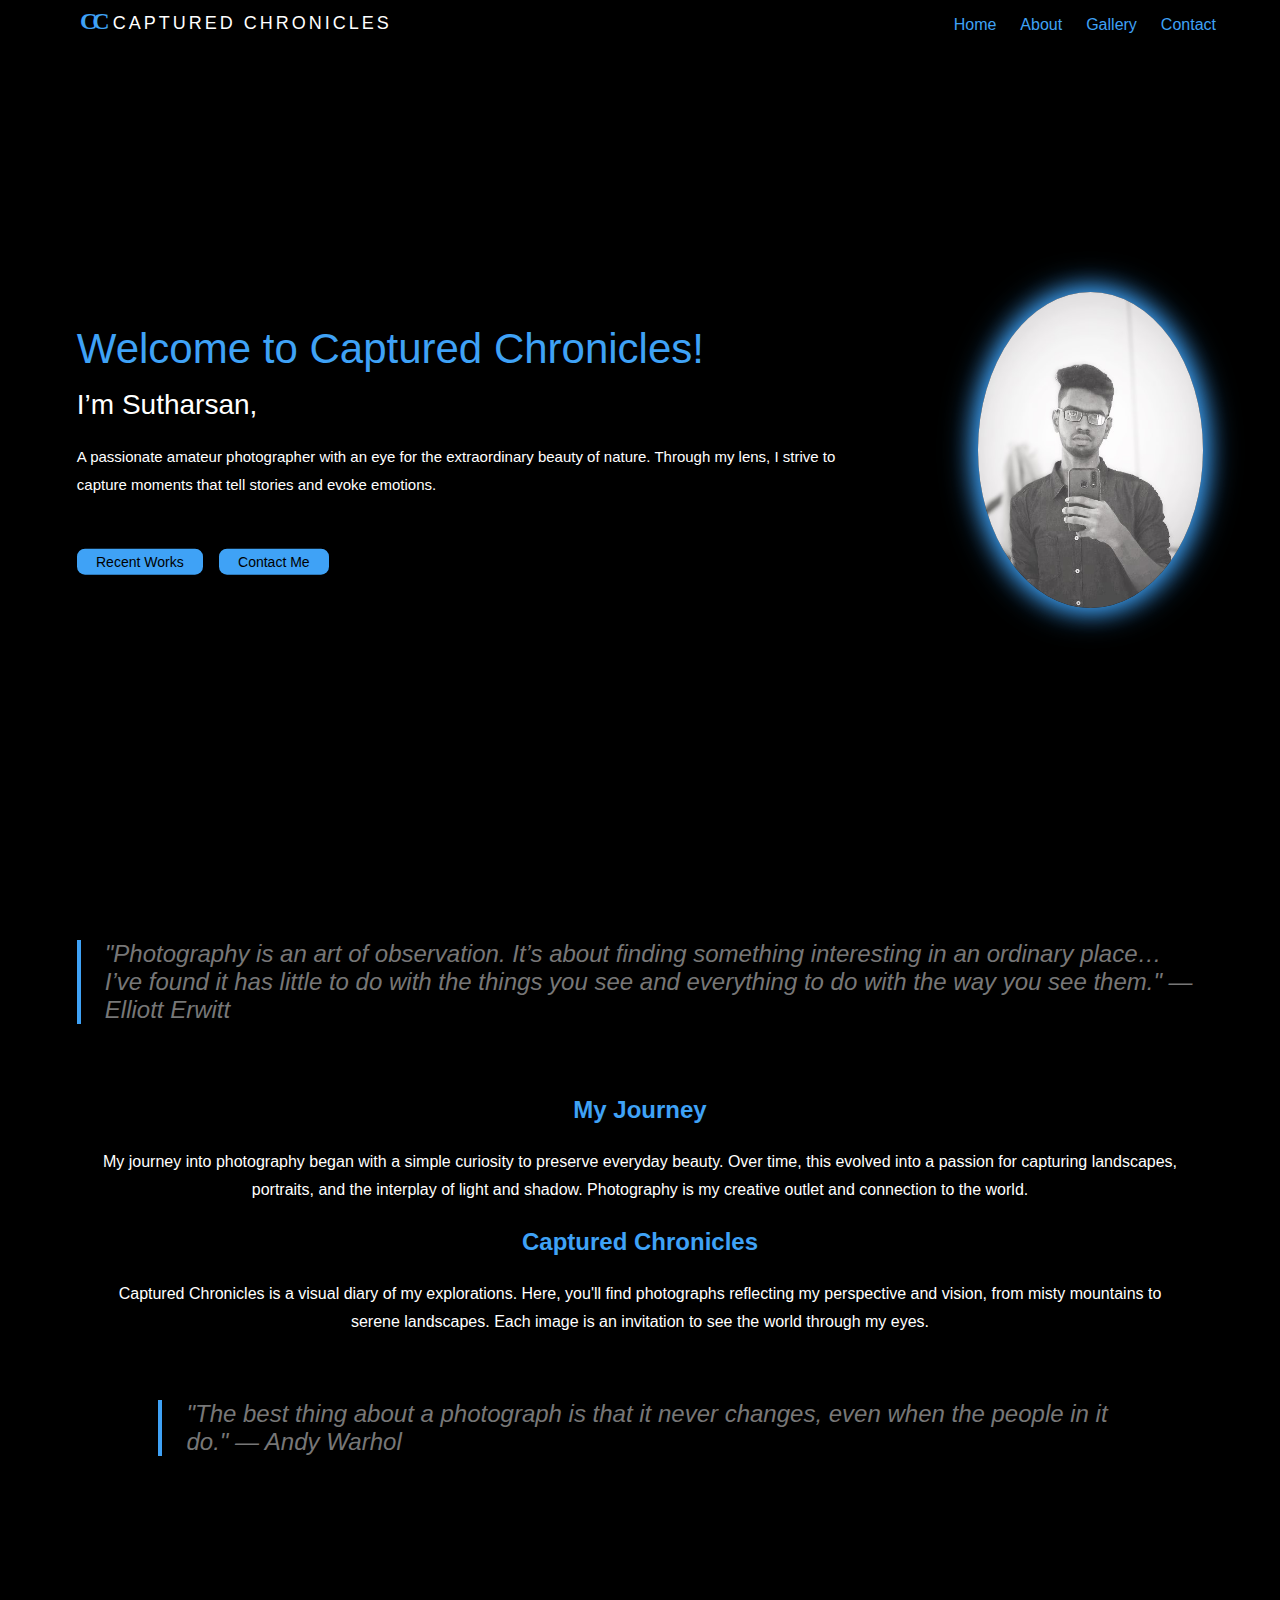
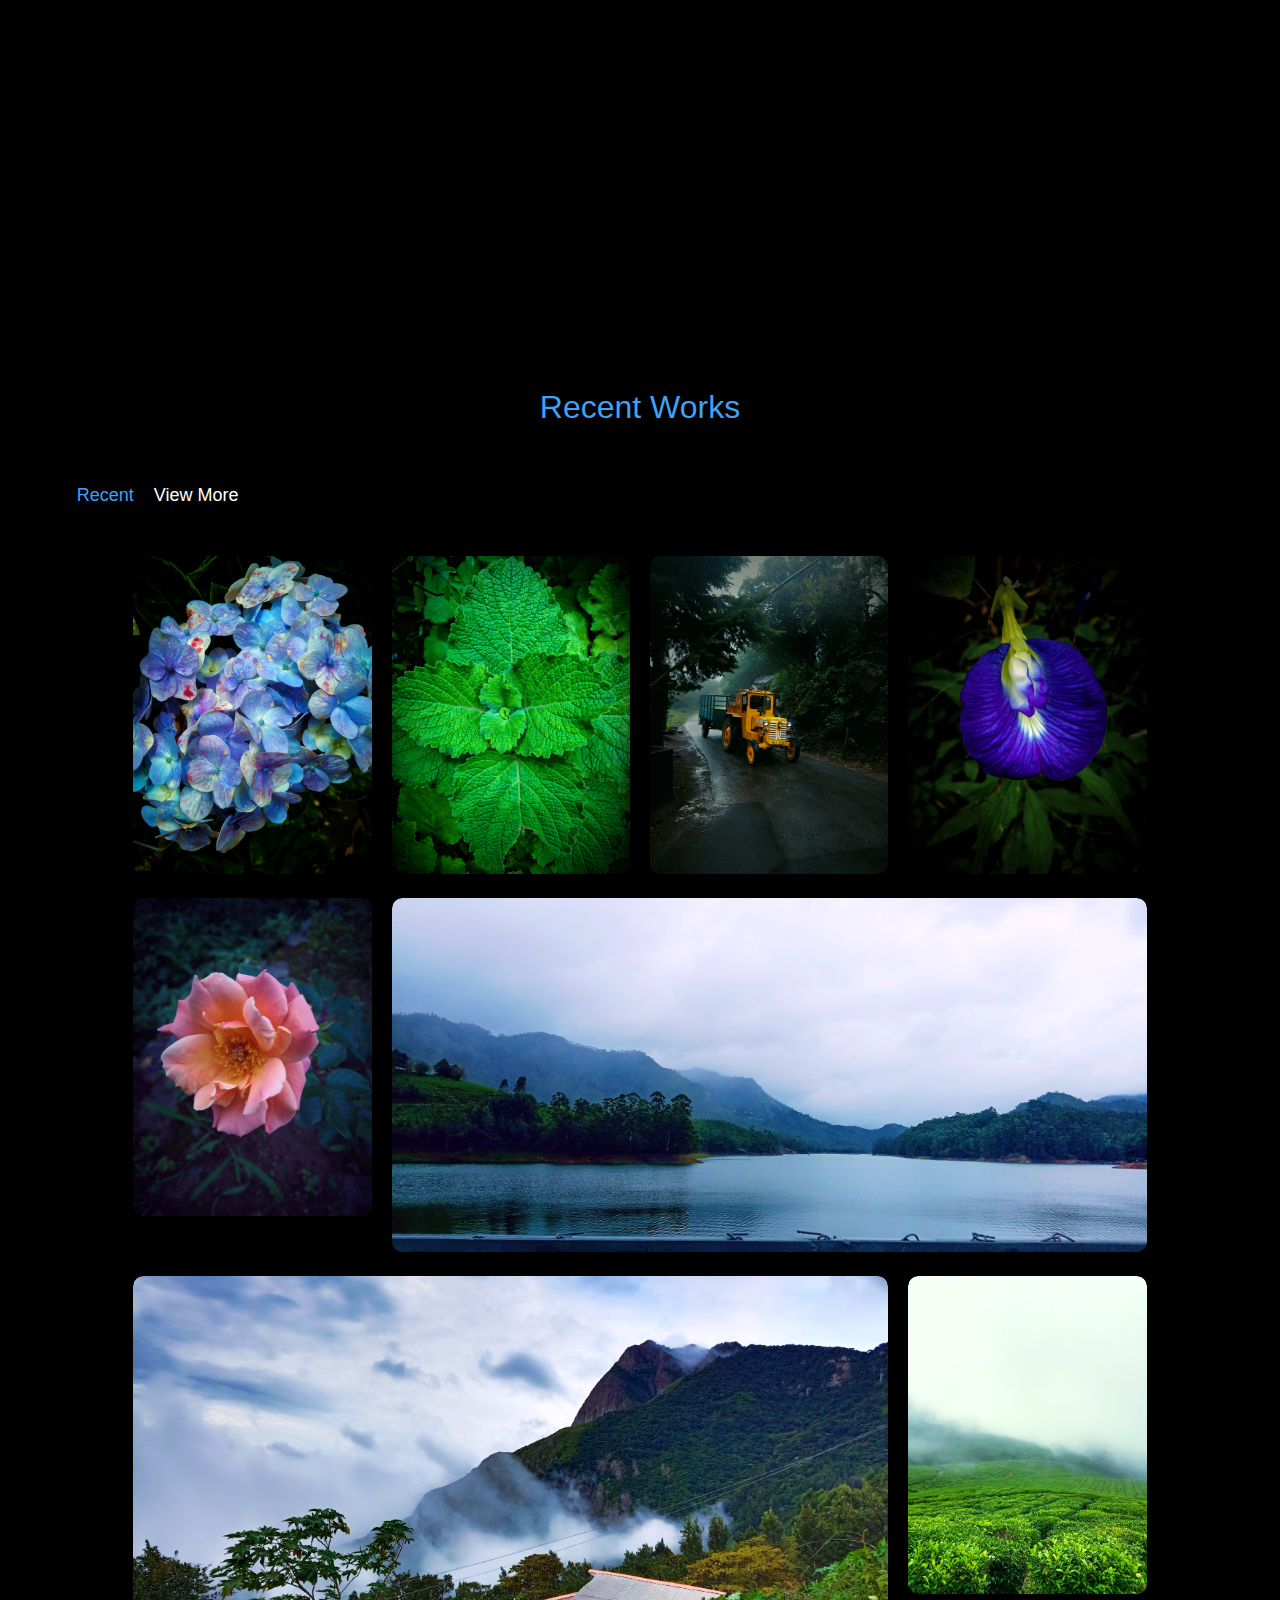
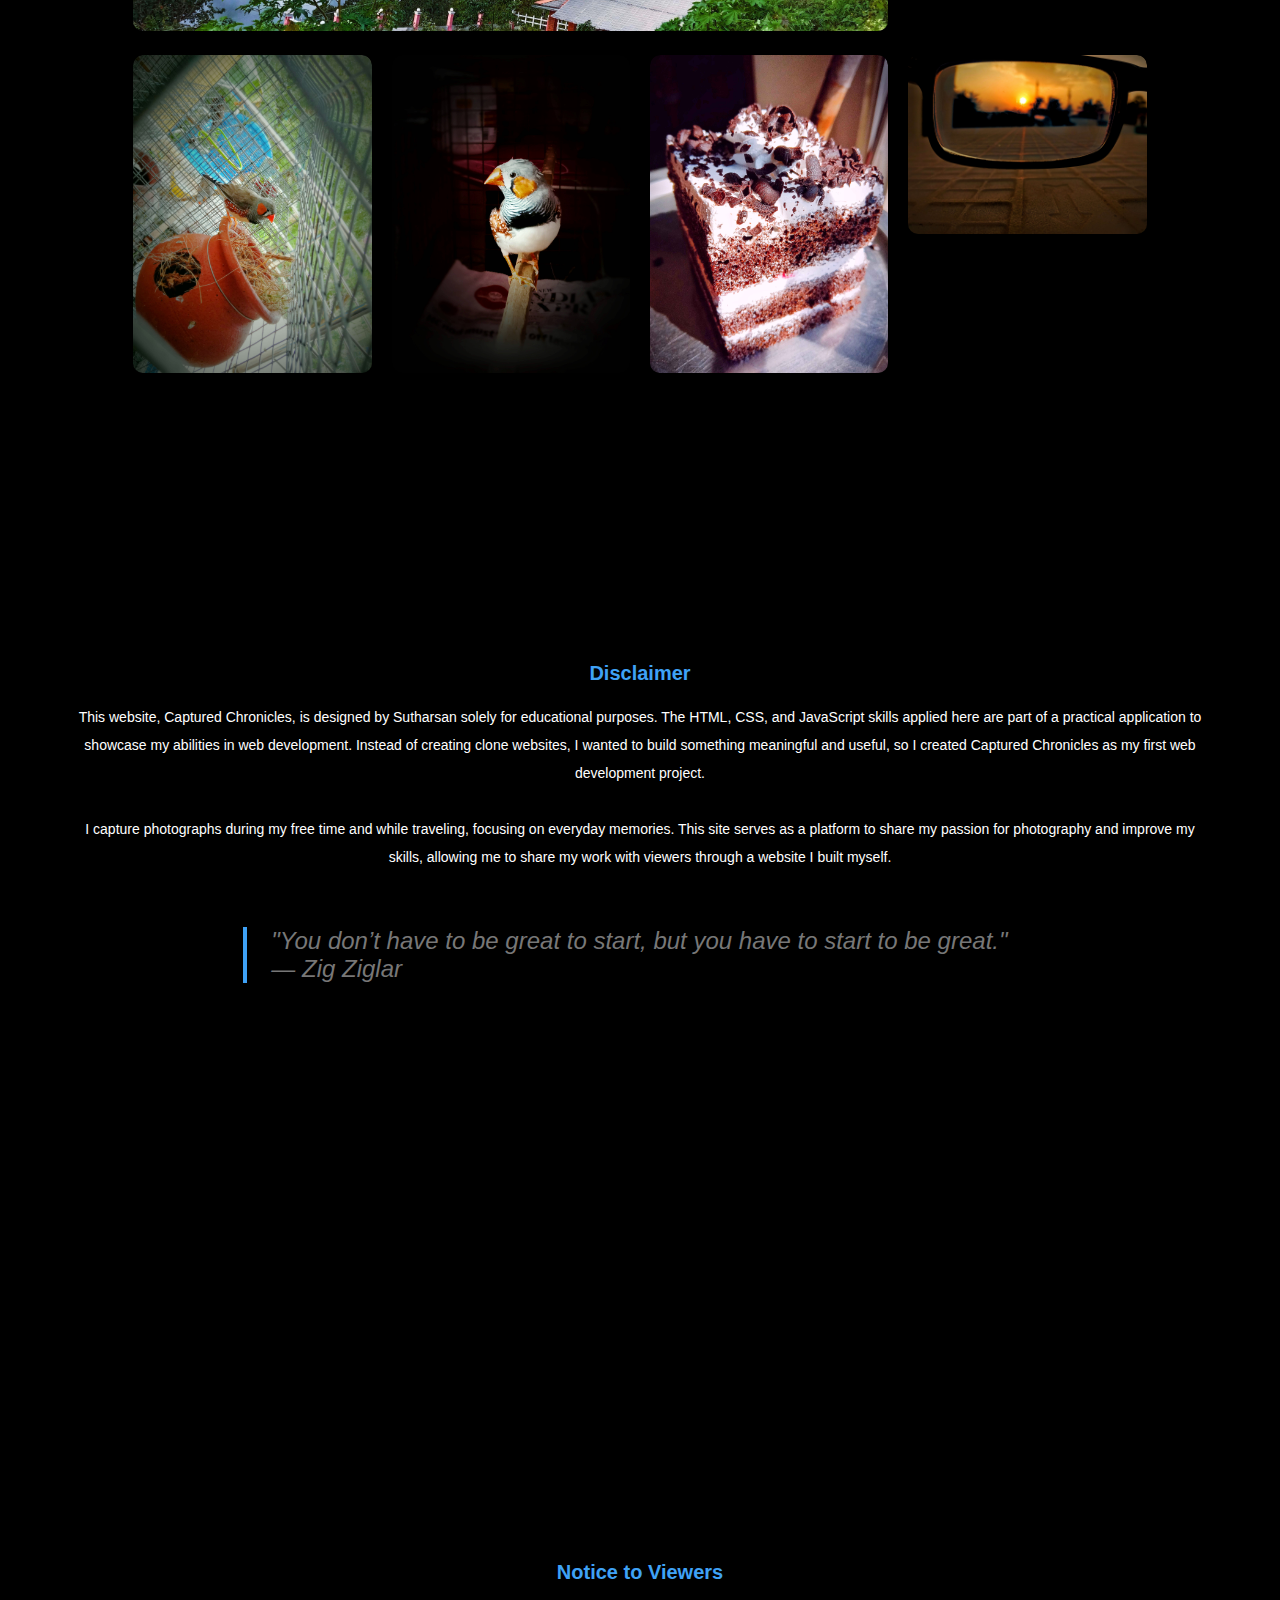
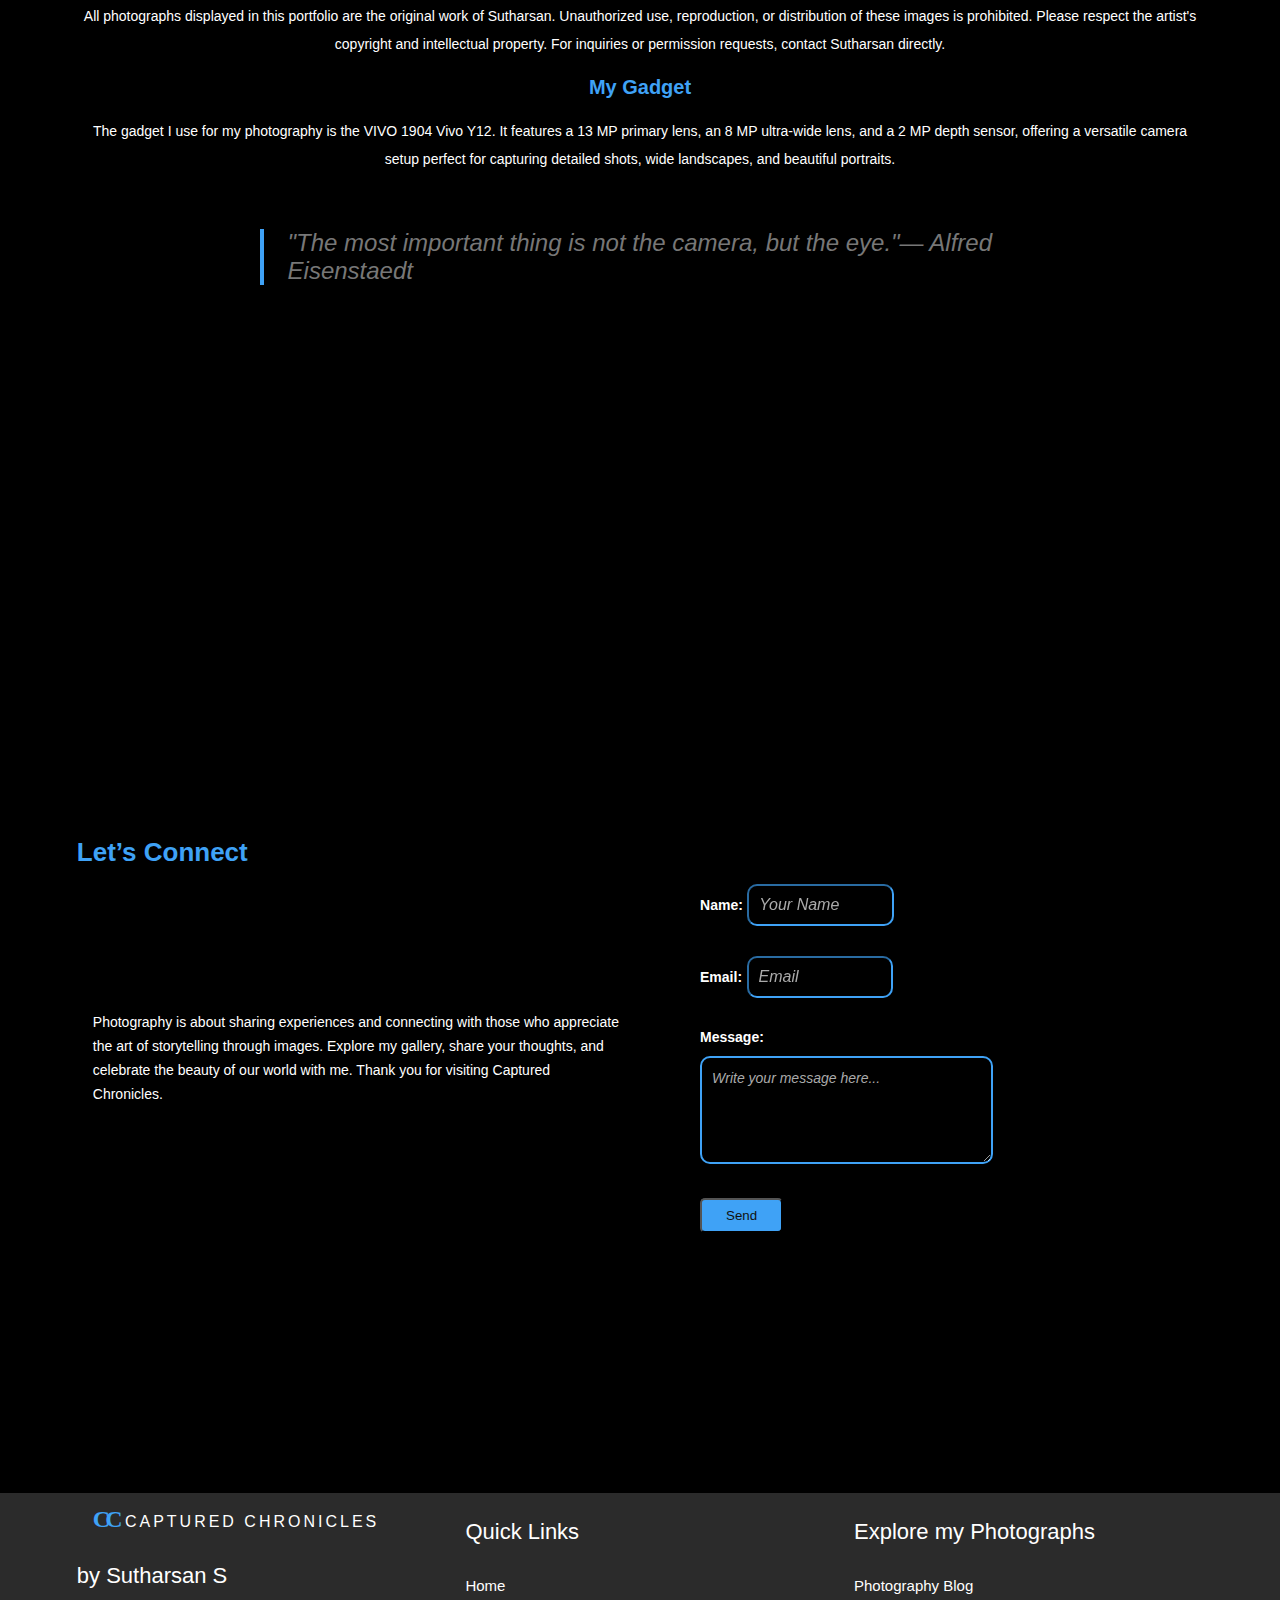
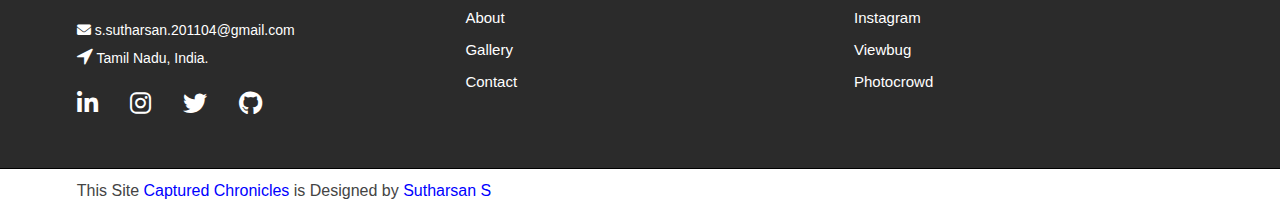
<file: index.html>
<!DOCTYPE html>
<html lang="en">
<head>
    <meta charset="UTF-8">
    <meta http-equiv="X-UA-Compatible" content="IE=edge">
    <meta name="viewport" content="width=device-width, initial-scale=1.0">
    <meta name="description" content="Captured Chronicles - Photography by Sutharsan">
    <meta name="keywords" content="Photography, Captured Chronicles, Architecture Photography, Conceptual Photography, Nature Photography, Landscape Photography, Photography Portfolio, Photographs, Photographer">
    <meta name="author" content="Sutharsan S">
    <title>Captured Chronicles</title>
    <link rel="stylesheet" href="styles.css">
    <link rel="stylesheet" href="https://cdnjs.cloudflare.com/ajax/libs/font-awesome/4.7.0/css/font-awesome.min.css">
    <link rel="icon" href="images/Logo.png" type="image/png" sizes="32x32">
</head>
<body>
    <div class="navbar">
        <div class="container">
            <div class="logo">
                <a href="https://www.instagram.com/captured_chronicles20/" target="_blank"><strong>CC</strong> Captured Chronicles</a>
            </div>
            <div class="menu-icon" id="menu-icon">
                <i class="fas fa-bars"></i>
            </div>
            <ul id="nav-links">
                <li><a href="#" class="active">Home</a></li>
                <li><a href="#description">About</a></li>
                <li><a href="gallery.html">Gallery</a></li>
                <li><a href="#contact">Contact</a></li>
            </ul>
        </div>
    </div>
    <div class="header">
        <div class="container">
            <div class="box">
                <h2>Welcome to Captured Chronicles!</h2>
            </div>
            <div class="about-image">
                <div class="image">
                    <img src="./images/profiel ln.jpg" alt="Sutharsan" srcset="">
                </div>
            </div>
            <div class="box">
                <h3>Welcome to Captured Chronicles!</h3>
                <div class="logo">
                    <h4> I’m Sutharsan,</h4>
                </div>
                <p>
                    A passionate amateur photographer with an eye for the extraordinary beauty of nature. 
                    Through my lens, I strive to capture moments that tell stories and evoke emotions.
                </p><br>
                <div class="btns">
                    <a href="#works" class="btn">Recent Works</a>
                    <a href="#contact" class="btn">Contact Me</a>
                </div>               
            </div>
        </div>
    </div>
    <div class="quotes" id="quotes">
        <div class="box">
            <blockquote>
                "Photography is an art of observation. 
                It’s about finding something interesting in an ordinary place… 
                I’ve found it has little to do with the things you see and everything to do with the way you see them."
                 — Elliott Erwitt
            </blockquote>
        </div>
    </div>
    <section id="description" class="description">
        <div class="container">
            <div class="box">
                <div class="title">
                    <h2>My Journey</h2>
                </div>
                <div class="details">
                    <p>
                        My journey into photography began with a simple curiosity to preserve everyday beauty. 
                        Over time, this evolved into a passion for capturing landscapes, portraits, and the interplay of light and shadow. 
                        Photography is my creative outlet and connection to the world.
                    </p>
                </div>
                <div class="title">
                    <h2>
                        Captured Chronicles
                    </h2>
                </div>
                <div class="details">
                    <p>
                        Captured Chronicles is a visual diary of my explorations. 
                        Here, you'll find photographs reflecting my perspective and vision, from misty mountains to serene landscapes. 
                        Each image is an invitation to see the world through my eyes.
                    </p>
                </div>
                <div class="quotes" id="quotes">
                    <div class="box">
                        <blockquote>
                            "The best thing about a photograph is that it never changes, even when the people in it do." — Andy Warhol
                        </blockquote>
                    </div>
                </div>
            </div>
        </div>
    </section>
    <section class="works bg-dark bg-black" id="works">
        <div class="heading">
            <h1>Recent Works</h1>
        </div>
        <div class="container">
            <ul>
                <li class="active">Recent</li>
                <li><a href="gallery.html"> View More</a></li>
            </ul>
        </div>
        <div class="container">
            <div class="grid-wrapper">
                <div class="image-sqr" id="pic" data-title="Hydrangea's Palette">
                    <img src="./works/square1.jpg" alt="">
                </div>
                <div class="image-sqr" id="pic" data-title="Nature's Symmetry">
                    <img src="./works/square2.jpg" alt="Nature's Symmetry">
                </div>
                <div class="image-sqr" id="pic" data-title="Tractor in The Misty Road">
                    <img src="./works/square3.jpg" alt="Tractor in The Misty Road">
                </div>
                <div class="image-sqr"id="pic" data-title="Blossoming Beauty">
                    <img src="./works/square4.jpg" alt="Flower Power">
                </div>
                <div class="image-sqr" id="pic"  data-title="Eternal Elegance: The Rose's Embrace">
                    <img src="./works/square6.jpg" alt="Eternal Elegance: The Rose's Embrace">
                </div>
                <div class="image-wide" id="pic" data-title="Serene Lake View">
                    <img src="./works/wide1.jpg" alt="Serene Lake View">
                </div>
                <div class="image-wide" id="pic" data-title="Fog Fog-Kissed Mountains">
                    <img src="./works/wide2.jpg" alt="Fog Fog-Kissed Mountain">
                </div>
                <div class="image-sqr" id="pic" data-title="Misty Morning">
                    <img src="./works/square8.jpg" alt="Misty Morning">
                </div>
                <div class="image-sqr" id="pic" data-title="Guardian of the Nest">
                    <img src="./works/square7.jpg" alt="Guardian of the Nest">
                </div>
                <div class="image-sqr" id="pic" data-title="Silent Watcher">
                    <img src="./works/square5.jpg" alt="Silent Watcher">
                </div>
                <div class="image-sqr"id="pic" data-title="Chocolate Bliss">
                    <img src="./works/square9.jpg" alt="Chocolate Bliss">
                </div>
                <div class="image-sqr" id="pic" data-title="Framed Sunset">
                    <img src="./works/square10.jpg" alt="Framed Sunset">
                </div>
            </div>
        </div>
    </section>
    
    <section>
        <div class="disclaimer">
            <div class="container">
                <h2>
                    Disclaimer
                </h2><br>
                <p>
                    This website, Captured Chronicles, is designed by Sutharsan solely for educational purposes. 
                    The HTML, CSS, and JavaScript skills applied here are part of a practical application to showcase my abilities in web development. 
                    Instead of creating clone websites, I wanted to build something meaningful and useful, 
                    so I created Captured Chronicles as my first web development project.<br><br>
                    I capture photographs during my free time and while traveling, focusing on everyday memories. 
                    This site serves as a platform to share my passion for photography and improve my skills, 
                    allowing me to share my work with viewers through a website I built myself.
                </p>
            </div>
            <div class="quotes" id="quotes">
                <div class="box">
                    <blockquote>
                        "You don’t have to be great to start, but you have to start to be great." — Zig Ziglar
                    </blockquote>
                </div>
            </div>
        </div>
    </section>
    <section>
        <div class="camera">
            <div class="container">
                <h2>
                    Notice to Viewers
                </h2><br>
                <p>
                    All photographs displayed in this portfolio are the original work of Sutharsan. 
                    Unauthorized use, reproduction, or distribution of these images is prohibited. 
                    Please respect the artist's copyright and intellectual property. 
                    For inquiries or permission requests, contact Sutharsan directly.
                </p><br>
                <h2>
                    My Gadget
                </h2><br>
                <p>
                    The gadget I use for my photography is the VIVO 1904 Vivo Y12. 
                    It features a 13 MP primary lens, an 8 MP ultra-wide lens, and a 2 MP depth sensor, 
                    offering a versatile camera setup perfect for capturing detailed shots, wide landscapes, and beautiful portraits.
                </p>
            </div>
            <div class="quotes" id="quotes">
                <div class="box">
                    <blockquote>
                        "The most important thing is not the camera, but the eye."— Alfred Eisenstaedt
                    </blockquote>
                </div>
            </div>
        </div>
    </section>
    <section id="contact" class="contact">
        <h2>Let’s Connect</h2>
        <div class="container">
            <div class="box">
                <p>Photography is about sharing experiences and connecting with those who appreciate the art of storytelling through images.
                     Explore my gallery, share your thoughts, and celebrate the beauty of our world with me. 
                     Thank you for visiting Captured Chronicles.
                </p>
            </div>
            <form action="mailto:s.sutharsan.201104@gmail.com" method="post" enctype="text/plain">
                <div class="form-group">
                    <div>
                        <label for="name">Name:</label>
                        <input type="text" id="name" name="name" required placeholder="Your Name">
                    </div>
                    <div>
                        <label for="email">Email:</label>
                        <input type="email" id="email" name="email" required placeholder="Email">
                    </div>
                    <div class="Message">
                        <label for="message">Message:</label>
                        <textarea id="message" name="message" rows="4" cols="33" placeholder="Write your message here..."></textarea>
                    </div>
                    <div class="send-button">
                        <button type="submit">Send</button>
                    </div>
                </div>
            </form>
        </div>
    </section>
    
    <footer>
        <div class="main-footer">
            <div class="container">
                <div class="box">
                    <div class="logo">
                        <a href="https://www.instagram.com/captured_chronicles20/" target="_blank"><strong>CC</strong> Captured Chronicles</a>
                    </div>
                    <div class="text" id="contactme">
                        <h3>by Sutharsan S</h3><br>
                        <p><i class="fas fa-envelope"></i> s.sutharsan.201104@gmail.com</p>
                        <div class="location"> 
                            <p><i class="fa fa-location-arrow" aria-hidden="true" style='font-size:20px'></i> Tamil Nadu, India.</p>
                        </div>
                        <div class="social-icons">
                            <a href="https://www.linkedin.com/in/ssutharsan20/" target="_blank"><i class="fab fa-linkedin" style='font-size:24px'></i></a><br>
                            <a href="https://www.instagram.com/s.sutharsan.20" target="_blank"><i class="fab fa-instagram" style='font-size:24px'></i></a><br>
                            <a href="https://www.twitter.com/engg_techie" target="_blank"><i class="fab fa-twitter" style='font-size:24px'></i></a><br>
                            <a href="https://www.github.com/s-sutharsan-20" target="_blank"><i class="fab fa-github" style='font-size:24px'></i></a>
                        </div>
                    </div>
                </div>
                <div class="box">
                    <h3>Quick Links</h3>
                    <ul>                        
                        <li><a href="#" class="active">Home</a></li>
                        <li><a href="#description">About</a></li>
                        <li><a href="gallery.html">Gallery</a></li>
                        <li><a href="#contact">Contact</a></li>
                    </ul>
                </div>
                <div class="box">
                    <h3>Explore my Photographs</h3>
                    <ul>
                        <li><a href="https://pixelpioneersuthar.blogspot.com/"target="_blank">Photography Blog</a></li>
                        <li><a href="https://www.instagram.com/captured_chronicles20/"target="_blank">Instagram</a></li>
                        <li><a href="https://www.viewbug.com/member/CapturedChronicles"target="_blank">Viewbug</a></li>
                        <li><a href="https://www.photocrowd.com/photographer-community/466132/"target="_blank">Photocrowd</a></li>
                    </ul>
                </div>
            </div>
        </div>
    </footer>
    <div class="copyrights">
        <div class="box">
            <p>
                This Site <a href="#">Captured Chronicles</a> is Designed by <a href="https://s-sutharsan-20.github.io/sutharsan.github.io/" target="_blank">Sutharsan S</a>
            </p>
        </div>
    </div>
    <button id="scroll-to-top" class="scroll-to-top">
        &uarr;
    </button>
    <script>
        window.alert("Notice to Viewers: All photographs displayed on this website are the original work of Sutharsan. Unauthorized use, reproduction, or distribution of these images is prohibited. Please respect the artist's copyright and intellectual property.")
        document.addEventListener('DOMContentLoaded', function() {
            const menuIcon = document.getElementById('menu-icon');
            const navLinks = document.getElementById('nav-links');

            menuIcon.addEventListener('click', function() {
                navLinks.classList.toggle('show');
            });
        });
        document.getElementById('menu-icon').addEventListener('click', function() {
            var navLinks = document.getElementById('nav-links');
            navLinks.classList.toggle('active');
        });
        window.addEventListener('scroll', function() {
            var scrollToTopButton = document.getElementById('scroll-to-top');
            if (document.body.scrollTop > 100 || document.documentElement.scrollTop > 100) {
                scrollToTopButton.style.opacity = '1';
            } else {
                scrollToTopButton.style.opacity = '0';
            }
        });
        document.getElementById('scroll-to-top').addEventListener('click', function() {
            window.scrollTo({
                top: 0,
                behavior: 'smooth'
            });
        });
        document.addEventListener('contextmenu', event => event.preventDefault());
    </script>
</body>
</html>
</file>
<file: styles.css>
@import url('https://cdnjs.cloudflare.com/ajax/libs/font-awesome/6.0.0-beta3/css/all.min.css');
* {
    padding: 0;
    margin: 0;
    box-sizing: border-box;
    font-family: Verdana, Geneva, Tahoma, sans-serif;
    text-decoration: none;
}
html{
    scroll-behavior: smooth;
    transition: all 1s ease-in-out;
}

body {
    position: relative;
    background-color: black;
}

h1 {
    font-size: 32px;
    font-weight: 500;
    line-height: 55px;
}

h3 {
    font-size: 28px;
    font-weight: 500;
    line-height: 45px;
}

h4 {
    color: #fff;
    font-size: 22px;
    font-weight: 400;
    line-height: 35px;
}

p {
    font-size: 16px;
    line-height: 28px;
    font-weight: 400;
}

.navbar {
    position: absolute;
    top: 0;
    right: 0;
    left: 0;
    z-index: 1000;
    background-attachment: fixed;
    position: fixed;
    background-color: #000;
    align-items: center;
    text-align: center;
    padding-top: 3px;
    padding-bottom: 3px;
    
}

.navbar .container {
    padding: 0.5rem 5%;
    display: flex;
    justify-content: space-between;
    flex-wrap: wrap;
    align-items: center;
    text-align: center;
    padding-bottom: 0.3rem;
}
.menu-icon {
    display: none; 
    cursor: pointer;
    color: #fff; 
    font-size: 18px;
    transition: color 0.3s ease-in-out;
}
.menu-icon p{
    display: flex;
    flex-direction: column;
    align-items: center;
    align-self: center;
}
.menu-icon:hover {
    color: #f4f4f4; 
}
.logo {
    height: 28px;
    overflow: hidden;
}

.logo a {
    padding-inline-start: 1rem;
    padding-top: 1rem;
    font-family: 'Segoe UI', Tahoma, Geneva, Verdana, sans-serif;
    font-size: 18px;
    font-weight: 500;
    color: white;
    text-transform: uppercase;
    letter-spacing: 3px;
    text-align: center;
}

.logo a strong {
    font-family: 'Jost', 'sans-serif';
    font-size: 24px;
    line-height: 20px;
    font-weight: 600;
    color: #3FA2F6;
    text-transform: uppercase;
    letter-spacing: -5px;
    text-align: center;
}

.navbar ul {
    display: flex;
    gap: 1.5rem;
    color: #fff;
    flex-direction: row;
    list-style: none;
}

.navbar ul a {
    font-size: 16px;
    font-weight: 200;
    color: #3FA2F6;
    text-transform: capitalize;
}

.navbar ul a:hover {
    color: #fff;
    transition: 0.3s;
}


.header {
    background-color: black;
    height: 100vh;
    width: 100%;
    background-position: center;
    background-repeat: no-repeat;
    background-size: cover;
    position: relative;
}


.header .container {
    padding: 1rem 6%;
    display: flex;
    flex-direction: column; 
    justify-content: center; 
    align-items: center; 
    height: 100%;
}

.header .box {
    position: absolute;
    top: 50%;
    left: 6%;
    transform: translateY(-50%);
    max-width: 90%;
    display: flex;
    flex-direction: column;
    gap: 1rem;
}
.header .box p{
    max-width: translateX(-60%);
    display: flex;
    flex-direction: column;
    max-width: 70%;
    gap: 2rem;
    text-align: left;
}
.header .logo {
    height: 40px;
    overflow: hidden;
}

.header .logo a {
    font-family: 'Segoe UI', Tahoma, Geneva, Verdana, sans-serif;
    font-size: 24px;
    font-weight: 400;
    color: white;
    text-transform: capitalize;
    letter-spacing: 3px;
}

.header .about-image {
    display: inline-block;
    width: 20%;
    min-width: 200px;
    overflow: hidden;
    border-radius: 60%;
    box-shadow: 0 0 25px #3FA2F6, 0 0 35px #3FA2F6;
    align-self: self-end;
}

.header .about-image .image img {
    width: 100%;
    height: auto;
    display: block;
}
.header .box h1 {
    color: #fff;
}
.header .box h4 {
    color: #fff;
    font-size: 28px;
}
.header .box h3 {
    font-size: 42px;
    color:  #3FA2F6;
}
.header .box h2 {
    color: #3FA2F6;
    visibility: hidden;
}
.header .box p {
    color: #fff;
    font-size: 15px;
}

.header .btns {
    display: flex;
    gap: 1rem;
    justify-content: left;
}
.header .btn {
    padding: 0.3rem 1.2rem;
    border-radius: 8px;
    color: #000;
    font-size: 14px;
    background: #3FA2F6;
    font-weight: 500;
    transition: all 0.3s ease-in-out;
}
.header .btn:hover {
    color: #3FA2F6;
    background: none;
    border: 1px solid #3FA2F6;
}

section {
    min-height: 100vh;
    display: flex;
    flex-direction: column;
    justify-content: center;
}

.description .container {
    padding: 1rem 6%;
    width: 100%;
    display: flex;
    justify-content: space-between;
    background-color: #000;
    height: 100vh;
    width: 100%;
    background-position: center;
    background-repeat: no-repeat;
    background-size: cover;
    position: absolute;
}

.description .container .box {
    width: 100%;
    min-width: 300px;
    overflow: hidden;
    display: flex;
    flex-direction: column;
    gap: 1rem;
}

.description .container .box .text {
    display: flex;
    position: absolute;
    flex-direction: row;
    gap: 10px;
    padding-left: 1rem;
    border-left: 1px solid #000;
    align-items: center;
    color: #000;
    text-align: justify;
}
.description .container .box .title{
    text-align: center;
    color: #3FA2F6;
}
.description .container .box .details{
    position: relative;
    padding-top: -50px;
    text-align: center;
    color: #fff;
    margin-bottom: 0.5rem;
    border-radius: 15px;
    padding: auto;
}
.description {
    background: #111;
}

.description .container {
    display: flex;
    flex-wrap: wrap;
    flex-direction: row;
    justify-content: center;
}

.description .box {
    flex: 1 1 500px;
    padding: 1rem;
    flex-direction: row;
}

.description .title{
    font-size: 16px;
    color: #3FA2F6;
    margin-bottom: 0.5rem;
}


.description .details {
    font-size: 14px;
    color: #fff;
    line-height: 28px;
    font-weight: 400;
}
.disclaimer{
    background-color: #000;
    min-height: 100vh;
    display: flex;
    flex-direction: column;
    justify-content: center;
    align-items: center;
    padding: 1rem 6%;
    width: 100%;
    gap: 1rem;
}
.disclaimer h2{
    font-size: 20px;
    text-align: center;
    color: #3FA2F6;
    justify-self: center;
}
.disclaimer p{
    font-size: 14px;
    color: #fff;
    line-height: 28px;
    font-weight: 400;
    text-align: center;
}
.camera{
    background-color: #000;
    min-height: 100vh;
    display: flex;
    flex-direction: column;
    justify-content: center;
    align-items: center;
    padding: 1rem 6%;
    width: 100%;
    gap: 1rem;
}
.camera h2{
    font-size: 20px;
    text-align: center;
    color: #3FA2F6;
    justify-self: center;
}
.camera p{
    font-size: 14px;
    color: #fff;
    line-height: 28px;
    font-weight: 400;
    text-align: center;
}
.quotes {
    background-color: #000;
}
.quotes .box{
    padding: 1rem 6%;
    width: 100%;
    display: flex;
    justify-content: space-between;
}
.bg-dark {
    background-color: #2b2b2b;
}

.bg-black {
    background-color: #000;
}
.works .heading{
    color: #3FA2F6;
    padding: 1rem 6%;
    text-align: center;
}
.works ul {
    list-style: none;
    display: flex;
    justify-content: flex-start;
    flex-wrap: wrap;
    align-items: center;
    padding: 1rem 0rem;
    gap: 1rem;
}

.works ul li {
    font-size: 18px;
    font-weight: 400;
    line-height: 25px;
    color: #b2b2b2;
    text-transform: capitalize;
    cursor: pointer;
    transition: 0.3s ease-in-out;
}
.works ul li a{
    font-size: 18px;
    font-weight: 400;
    line-height: 25px;
    padding: 10px 4px;
    color: #fff;
    text-transform: capitalize;
    cursor: pointer;
    transition: 0.3s ease-in-out;
}
.works ul li.active{
    color: #3FA2F6;
}
.works ul li:hover {
    color: #3FA2F6;
}
.works ul li a:hover{
    color: #3FA2F6;
}

.works .container {
    padding: 1rem 6%;
    display: flex;
    flex-direction: column;
    gap: 2rem;
}

.image-sqr {
    grid-column: span 1.5;
    grid-row: span 1.5;
}

.image-wide {
    grid-column: span 3;
    grid-row: span 1.5;
}
 
.grid-wrapper {
    width: 90%;
    margin: auto;
    display: grid;
    grid-template-columns: repeat(4, 1fr);
    grid-gap: 20px;
}

#pic {
    position: relative;
    border-radius: 10px;
    cursor: pointer;
    overflow: hidden;
}

#pic img {
    width: 100%;
    height: fit-content;
    object-fit: cover; 
    transition: .5s;
    border-radius: 10px;
}

#pic::before {
    content: attr(data-title);
    position: absolute;
    top: 50%;
    left: 50%;
    transform: translate(-50%, -50%);
    color: white;
    font-size: 14px;
    font-weight: bold;
    text-align: center;
    opacity: 0;
    transition: .3s;
    transition-delay: .2s;
    z-index: 1;
}

#pic::after {
    content: "Captured Chronicles";
    position: absolute;
    width: 100%;
    bottom: 0;
    left: 0;
    height: 0;
    color: #fff;
    font-size: 8px;
    text-align: center;
    background-color: rgba(0, 0, 0, .4);
    transition: .3s;
}

#pic:hover::after {
    height: 100%;
}

#pic:hover::before {
    opacity: 1;
}

.grid-wrapper #pic.active {
    display: block;
}


.contact {
    background: #000;
    padding: 5rem 6%;
}

.contact .container {
    display: flex;
    align-items: center;
    flex-direction: row;
}

.contact .box {
    max-width:50%;
    padding: 1rem;
    justify-content: left;
    align-items: center;
}
.contact h2 {
    font-size: 26px;
    color: #3FA2F6;
    text-align: left;
}

.contact .box p {
    font-size: 14px;
    color: #fff;
    line-height: 24px;
    font-weight: 400;
    text-align: left;
}
.form {
    display: flex;
    flex-direction: column;
    gap: 10px;
    max-width: 100%;
    display: inline-flex;
    background-color: #000;
}
.form label {
    font-size: 14px;
    font-weight: bold;
}
.form-group {
    display: flex;
    margin-left: 10%;
    flex-direction: column;
    gap: 30px;
    background-color: #000;
    padding: 1rem 6%;
}

.form-group label {
    font-size: 14px;
    font-weight: bold;
    color: #fff;
}
input{
    width: 50%;
    padding: 10px;
    border-color: #3FA2F6;
    border-radius: 10px;
    background-color: rgba(0, 0, 0, 0.8);
    backdrop-filter: blur(5px);
    color: #3fa2f0;
    font-size: 16px;
}

button {
    display: flex;
    gap: 1rem;
    justify-content: center;
}
button {
    padding: 0.5rem 1.5rem;
    border-radius: 5px;
    color: #111;
    background: #3FA2F6;
    font-weight: 500;
    transition: all 0.3s ease-in-out;
}
button:hover {
    color: #3FA2F6;
    background: none;
    border: 1px solid #3FA2F6;
}
input::placeholder{
    color: #aaa;
    font-style: italic; 
}
textarea {
    width: 100%;
    max-width: 1000px;
    padding: 10px;
    margin-top: 10px;
    font-size: 14px;
    line-height: 1.5;
    border-radius: 10px;
    border: 2px solid #3FA2F6;
    background-color: #000  ; 
    color: #3FA2F6; 
    resize: vertical; 
    box-shadow: 2px 2px 10px rgba(0, 0, 0, 0.1);
    transition: border 0.3s ease, background-color 0.3s ease;
}

textarea:focus {
    background-color: rgba(0, 0, 0, 0.8);
    backdrop-filter: blur(5px); 
    border-color: #fff ; 
    box-shadow: 0 0 10px rgba(0, 121, 107, 0.5); 
}

textarea::placeholder {
    color: #aaa;
    font-style: italic; 
}

blockquote {
    border-left: 4px solid #3FA2F6;
    margin: 1em 0;
    padding-left: 1em;
    font-style: italic;
    color: #777;
    font-size: 24px;
}
.quotes .container{
    align-items: center;
    background: #000;
    padding: 5rem 6%;
}
.quotes .container .disclaimer p{
    font-size: 14px;
    gap: 0.5rem;
    color: #fff;
    text-align: center;
    align-items: center;
}
.quotes .container .disclaimer h2{
    font-size: 28px;
    color: #3FA2F6;
    margin-bottom: 1rem;
    text-align: center;
}
.main-footer .container{
    display: flex;
    justify-content: space-between;
    flex-direction: row;
    flex-wrap: wrap;
}
.main-footer .container .logo a{
    font-size: 16px;
}
.main-footer .container .box{
    width: 40%;
    min-width: 200px;
    display: flex;
    flex-direction: column;
    gap: 1rem;
    padding-bottom: 2rem;
    flex-basis: 31%;
    
}
.main-footer .container .box text{
    width: 40%;
    min-width: 200px;
    display: flex;
    flex-direction: column;
    gap: 1rem;
    color: #fff;
    font-size: 15px;
}
.main-footer .container .box h3{
    font-size: 22px;
    font-weight: 500;
    color: #fff;
}
.main-footer .container .box p{
    font-size: 14px;
    font-weight: 500;
    color: #fff;
}
.main-footer .box p{
    color: #3FA2F6;
    flex-direction: column;
    gap: 0.5rem;
}
.main-footer .box ul{
    line-height: 2rem;
    color: #fff;
    flex-direction: column;
    gap: 0.5rem;
}
.main-footer .box ul li{
    font-size: 20px;
    color: #fff;
    display: flex;
    gap: 0.5rem;
}
.main-footer .box ul li a{
    font-size: 15px;
    color: #fff;
}
.main-footer .box ul li i{
    font-size: 15px;
    color: #fff;
}
.main-footer .container .box .location{
    color: #fff;
}
.social-icons {
    display: flex;
    gap: 1rem;
    margin-top: 0.5rem;
}

.social-icons a {
    color: #fff;
    font-size: 35px;
    transition: 0.3s;
}

.social-icons a:hover {
    color: #3FA2F6;
}
footer{
    background-color: #2b2b2b;
    background-position: center;
    background-size: cover;
    background-repeat: no-repeat;
    background-attachment: fixed;
}
.main-footer{
    padding: 1rem 6%;
}

.copyrights{
    background-color: #fff;
    border-top: 1px solid #000;
    padding: 0.5rem 6%;
    display: flex;
    justify-content: space-between;
    align-items: center;
}
.copyrights p{
    font-size: 16px;
    color: #444;
    text-align: center;
    border-left: 40%;
    display: inline;
}
.copyrights a{
    text-decoration: none;
    font-size: 16px;
    color: blue;
}
.scroll-to-top {
    position: fixed;
    bottom: 20px;
    right: 20px;
    width: 50px;
    height: 50px;
    background-color: #111;
    color: #fff;
    border: none;
    border-radius: 50%;
    text-align: center;
    line-height: 30px;
    font-size: 16px;
    cursor: pointer;
    z-index: 1000;
    opacity: 0;
    transition: opacity 0.3s ease-in-out;
}

.scroll-to-top:hover {
    background-color: #333;
    border: #fff;
}
@media (max-width:768px) {
    section,footer,header{
        width: 100%;
        overflow: hidden;
        position: relative;
    }
    .menu-icon {
        display: block;
    }
    .navbar ul{
        gap: 10px;

    }
    .navbar ul{
       font-size: 18px; 
       display: none;
        flex-direction: column;
        width: 90%;
        position: absolute;
        top: 100%;
        right: 0;
        left: 0;
        background-color: #111;
        transition: all 0.3s ease-in-out;
    }
    .navbar ul.active {
        display: flex;
    }
    .navbar ul li {
        width: 100%;
        text-align: center;
        font-size: 28px;
    }
    .navbar .container .menu-icon{
        color: #3FA2F6;
        font-size: 24px;
        font-weight: 400;
        visibility: visible;
        text-align: right;
    }
    .navbar ul {
        display: none; 
        flex-direction: column; 
        position: absolute;
        top: 60px; 
        right: 0;
        width: 100%;
        background: rgba(0, 0, 0, 0.8); 
    }

    .navbar ul.show {
        display: flex; 
    }
    .navbar ul {
        list-style: none;
        padding: 0;
        margin: 0;
        display: flex;
    }
    
    .navbar ul li {
        margin: 0;
    }
    
    .navbar ul li a {
        display: block;
        padding: 15px 20px;
        text-decoration: none;
        font-size: 20px;
        color: #fff; 
        transition: background 0.3s ease-in-out;
    }
    
    .navbar ul li a:hover {
        background: rgba(255, 255, 255, 0.1); 
    }
    .header .container {
        text-align: center;
    }
    .header .box {
        position: relative;
        transform: none;
        max-width: 90%;
        top: 0.2px;
        left: auto;
    }
    .box{
        width: 100%;
        min-width: 95%;
    }
    .header .about-image {
        margin-top: 2rem;
    }
    .header .about-image .image {
        width: 120px;
        height: 120px;
        border-radius: 30%;
        overflow: hidden;
        margin: 0 auto;
    }
    .header .about-image img {
        width: 100%;
        height: 100%;
        object-fit: cover;
    }
    .description h2{
        font-size: 22px;
    }
    .description p{
        font-size: 14px;
    }
    .works ul{
        gap: 10px;
        width: 100%;
    }
    .works ul li{
        font-size: 17px;
    }
    .works .grid-wrapper{
        grid-template-columns: repeat(0, minmax(250,1fr));
    }
    .image-sqr {
        
        grid-column: span 4;
        grid-row: span 2;
        width: 100%;
    }
    
    .image-tall {
        grid-column: span 4;
        grid-row: span 4;
    }
    
    .image-wide {
        grid-column: span 4;
        grid-row: span 1;
    }
    
    .works img {
        width: 100%;
        height: 100%;
        object-fit: cover;
    }
    .logo a {
        font-size: 15px;
        padding-top: 3rem;
        padding-left: 1rem;
        align-self: center;
    }
    .logo a strong{
        font-size: 24px;
        
    }
    .logo {
        height: 28px;
        overflow: hidden;
    }
    .header .about-image {
        margin-top: 2rem;
        align-self: center;
    }
    .header .about-image .image {
        display: inline-block;
        width: 200px;
        height: 200px;
        border-radius: 100%;
        overflow: hidden;
        align-self: center;
    }
    .header .about-image .image img {
        width: 100%;
        height: 100%;
        object-fit: cover;
    }

    .navbar ul a {
        font-size: 15px;
    }
    .header .box h3 {
        font-size: 22px;
        visibility: hidden;
    }
    .header .box h2 {
        padding-top: 20px;
        font-size: 22px;
        visibility: visible;
    }
    .header .container .box{
        align-content: space-evenly;
    }
    .header .box p {
        align-self: center;
        max-width: 100%;
        font-size: 16px;
        text-align: center;
    } 
    .main-footer .container .box p {
        display: flex;
        font-size: 12px;
        flex-direction: row;
    }
    .main-footer .container .box .logo{
        height: 40px;
        overflow: hidden;
    }
    .main-footer .container .box .logo a {
        font-size: 16px;
        padding-left: 0;
        align-self: center;
    }
    .main-footer .container .box .logo a strong{
        font-size: 24px;
        
    }
    .contact .container {
        display: flex;
        align-items: center;
        flex-direction: column;
    }
    .works .heading h1{
        font-size: 32px;
        text-align: center;
        font-weight: 900;
        padding-top: 10px;
    }
    .contact h2 {
        text-align: center;
        font-size: 22px;
    }
    .contact .box p {
        font-size: 16px;
        text-align: center;
    }
    .disclaimer p{
        font-size: 14px;
    }
    .header .btns {
        justify-content: center;
    }
    .camera h2{
        text-align: center;
        font-size: 22px;
    }
    .camera p{
        font-size: 14px;
    }
    blockquote {
        margin: 1rem 0;
        padding-left: 1rem;
        font-size: 16px;
    }
    @media (max-width: 480px) {
        h1, h3, h4, p {
            font-size: smaller;
        }
    
        .navbar ul {
            flex-direction: column;
            gap: 0.5rem;
        }
    
        .header .box {
            max-width: 100%;
        }
    }
    @media (min-width: 769px) {
        .navbar ul {
            display: flex; 
        }
    }
    @media (max-width: 768px) {
        .navbar{
            padding-top: 2px;
            padding-bottom: 2px;
        }
        .menu-icon {
            display: block;
        }
        #nav-links.active {
            display: flex;
            flex-direction: column;
            gap: 1rem;
            background-color: rgba(0, 0, 0, 0.5);
            position: absolute;
            top: 100%;
            left: 0;
            width: 100%;
            padding: 1rem 0;
        }
        .navbar ul {
            display: none;
            flex-direction: column;
        }
    
        .navbar ul.active {
            display: flex;
        }
    }
    @media (max-width: 600px) {
        .scroll-to-top {
            width: 40px;
            height: 50px;
            font-size: 20px;
            line-height: 30px;
        }
    }
}
</file>
